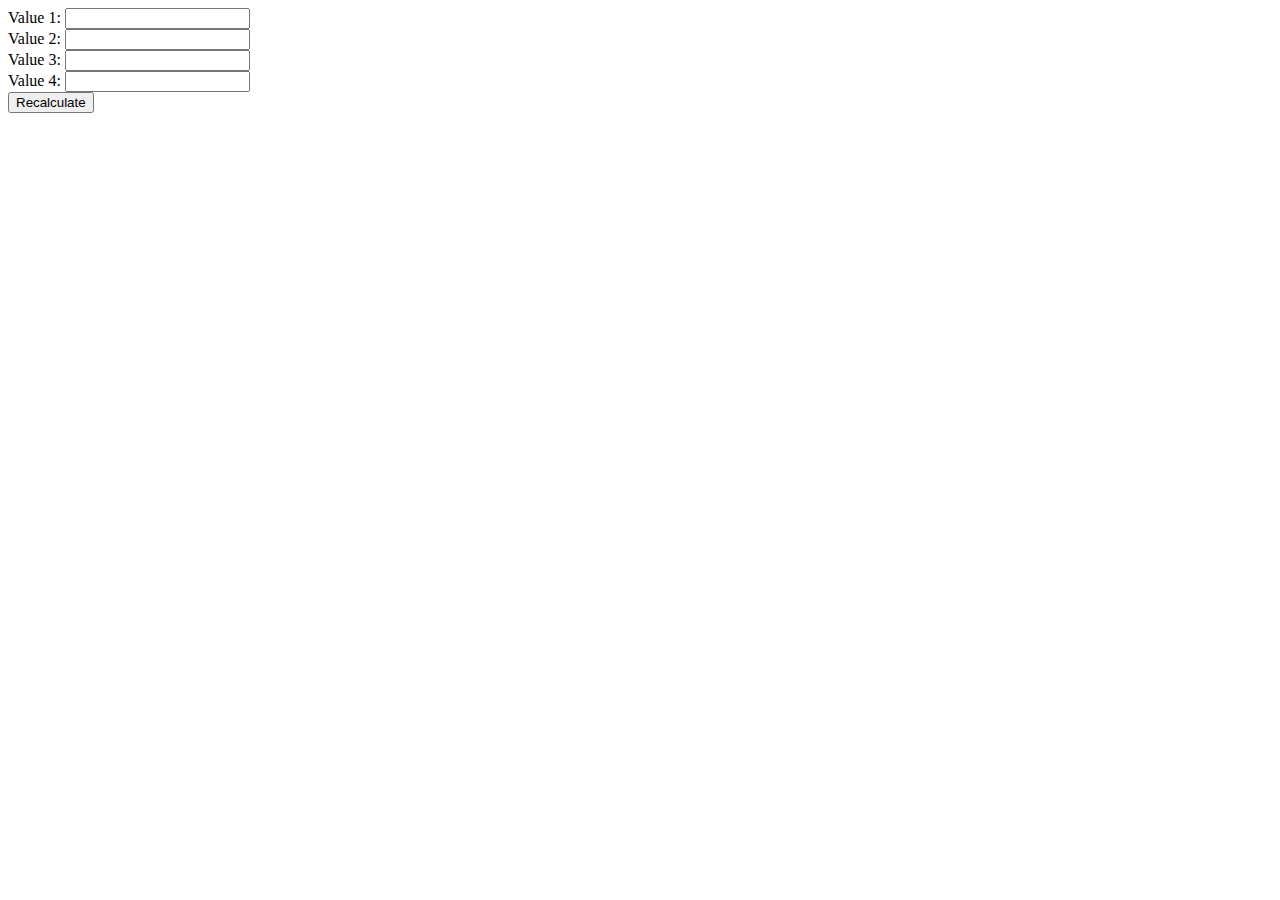
<file: lab1/index.html>
<!DOCTYPE html>
<html>
  <head>
    <title>Calculate</title>
  </head>
  <body>
    <label for="input1">Value 1:</label>
    <input type="number" id="input1"><br>

    <label for="input2">Value 2:</label>
    <input type="number" id="input2"><br>

    <label for="input3">Value 3:</label>
    <input type="number" id="input3"><br>

    <label for="input4">Value 4:</label>
    <input type="number" id="input4"><br>

    <button onclick="recalculate()">Recalculate</button>

    <br><br>
    <p id="result"></p>

    <script>
      function recalculate() {
        var input1 = parseFloat(document.getElementById("input1").value);
        var input2 = parseFloat(document.getElementById("input2").value);
        var input3 = parseFloat(document.getElementById("input3").value);
        var input4 = parseFloat(document.getElementById("input4").value);

        var sum = input1 + input2 + input3 + input4;
        var avg = sum / 4;
        var min = Math.min(input1, input2, input3, input4);
        var max = Math.max(input1, input2, input3, input4);

        document.getElementById("result").innerHTML = "Sum: " + sum + "<br>Average: " + avg + "<br>Min: " + min + "<br>Max: " + max;
      }
    </script>
  </body>
</html>
</file>
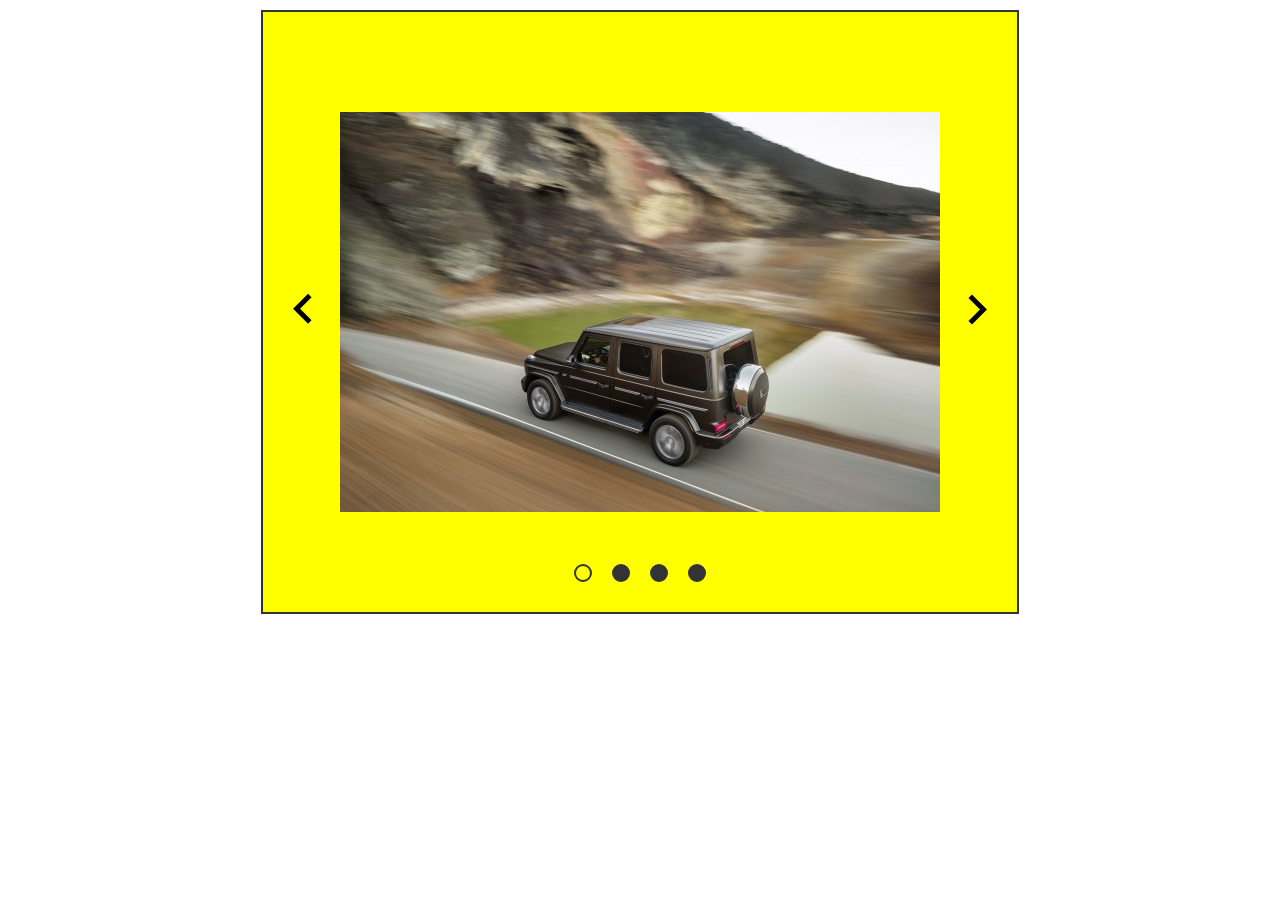
<file: lab2/index.html>
<!DOCTYPE html>
<html lang="en">
	<head>
		<meta charset="UTF-8">
		<title>Slider</title>
		<link rel="stylesheet" href="style.css">
	</head>
	<body>
		<div class="container">
			<div class="carousel">
				<div class="slider">
					<section><img src="images/a.jpg"></section>
					<section><img src="images/b.jpg"></section>
					<section><img src="images/c.jpg"></section>
					<section><img src="images/g.webp"></section>
				</div>
				<div class="controls">
					<span class="arrow left">
						<i class="material-icons">
							keyboard_arrow_left</i>
						</span>
					<span class="arrow right">
						<i class="material-icons">
						keyboard_arrow_right</i>
					</span>
					<ul>
						<li class="selected"></li>
						<li></li>
						<li></li>
						<li></li>
					</ul>
				</div>
			</div>
		</div>

		<script src="main.js"></script>
	</body>

</html>
</file>
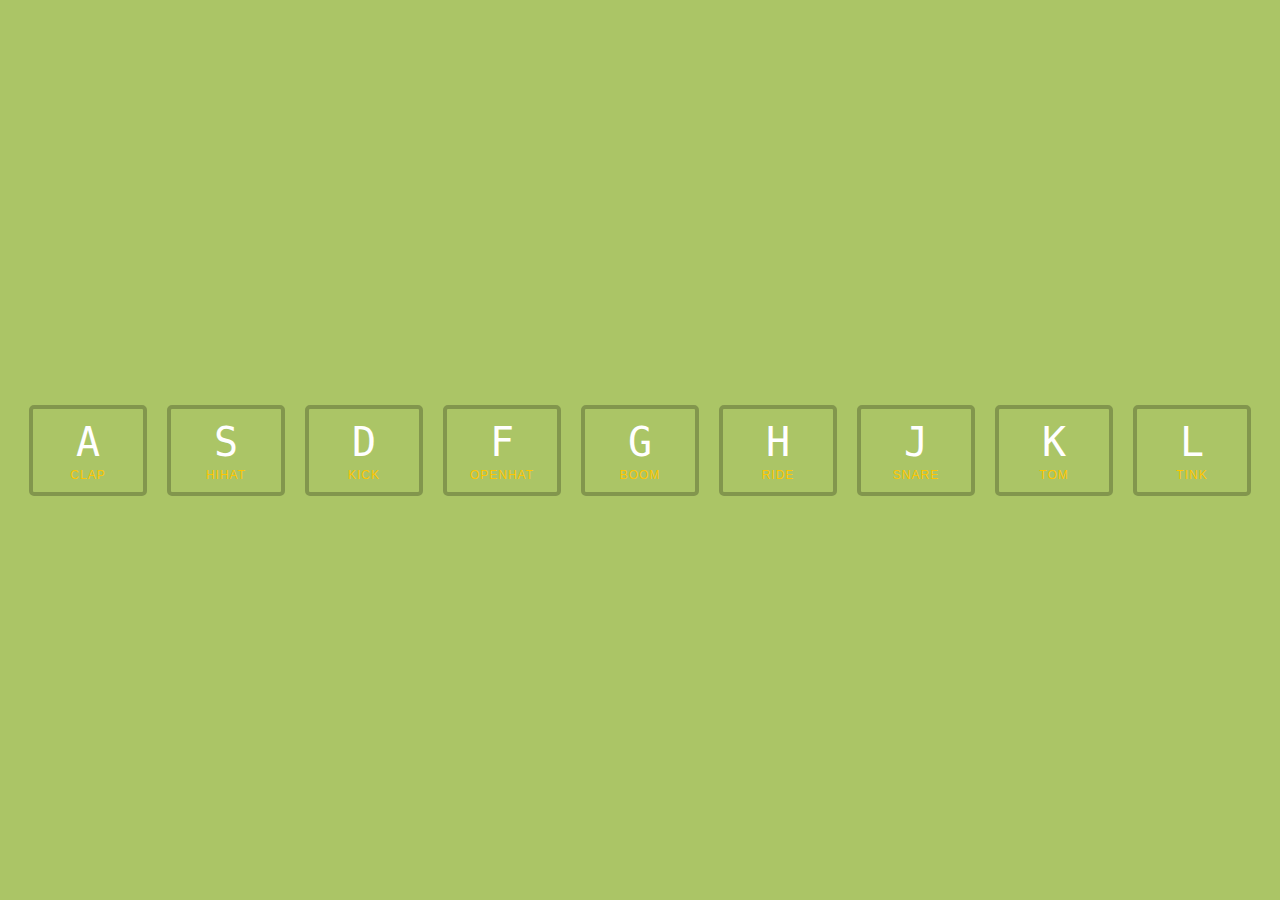
<file: lab3/index.html>
<!DOCTYPE html>
<html lang="en">
<head>
    <meta charset="UTF-8">
    <meta http-equiv="X-UA-Compatible" content="IE=edge">
    <meta name="viewport" content="width=device-width, initial-scale=1.0">
    <title>Drumkit</title>
    <link rel="stylesheet" href="style.css">
</head>
<body>
    <div class="keys">
        <div data-key="65" class="key">
            <kbd>A</kbd>
            <span class="sound">clap</span>
        </div>
        <div data-key="83" class="key">
            <kbd>S</S></kbd>
            <span class="sound">hihat</span>
        </div>
        <div data-key="68" class="key">
            <kbd>D</S></kbd>
            <span class="sound">kick</span>
        </div>
        <div data-key="70" class="key">
            <kbd>F</kbd>
            <span class="sound">openhat</span>
        </div>
        <div data-key="71" class="key">
            <kbd>G</kbd>
            <span class="sound">boom</span>
        </div>
        <div data-key="72" class="key">
            <kbd>H</kbd>
            <span class="sound">ride</span>
        </div>
        <div data-key="74" class="key">
            <kbd>J</kbd>
            <span class="sound">snare</span>
        </div>
        <div data-key="75" class="key">
            <kbd>K</kbd>
            <span class="sound">tom</span>
        </div>
        <div data-key="76" class="key">
            <kbd>L</kbd>
            <span class="sound">tink</span>
        </div>


    </div>
    <audio data-key="65" src="sounds/clap.wav"></audio>
    <audio data-key="83" src="sounds/hihat.wav"></audio>
    <audio data-key="68" src="sounds/kick.wav"></audio>
    <audio data-key="70" src="sounds/openhat.wav"></audio>
    <audio data-key="71" src="sounds/boom.wav"></audio>
    <audio data-key="72" src="sounds/ride.wav"></audio>
    <audio data-key="74" src="sounds/snare.wav"></audio>
    <audio data-key="75" src="sounds/tom.wav"></audio>
    <audio data-key="76" src="sounds/tink.wav"></audio>
    <script src="main.js"></script>
</body>
</html>
</file>
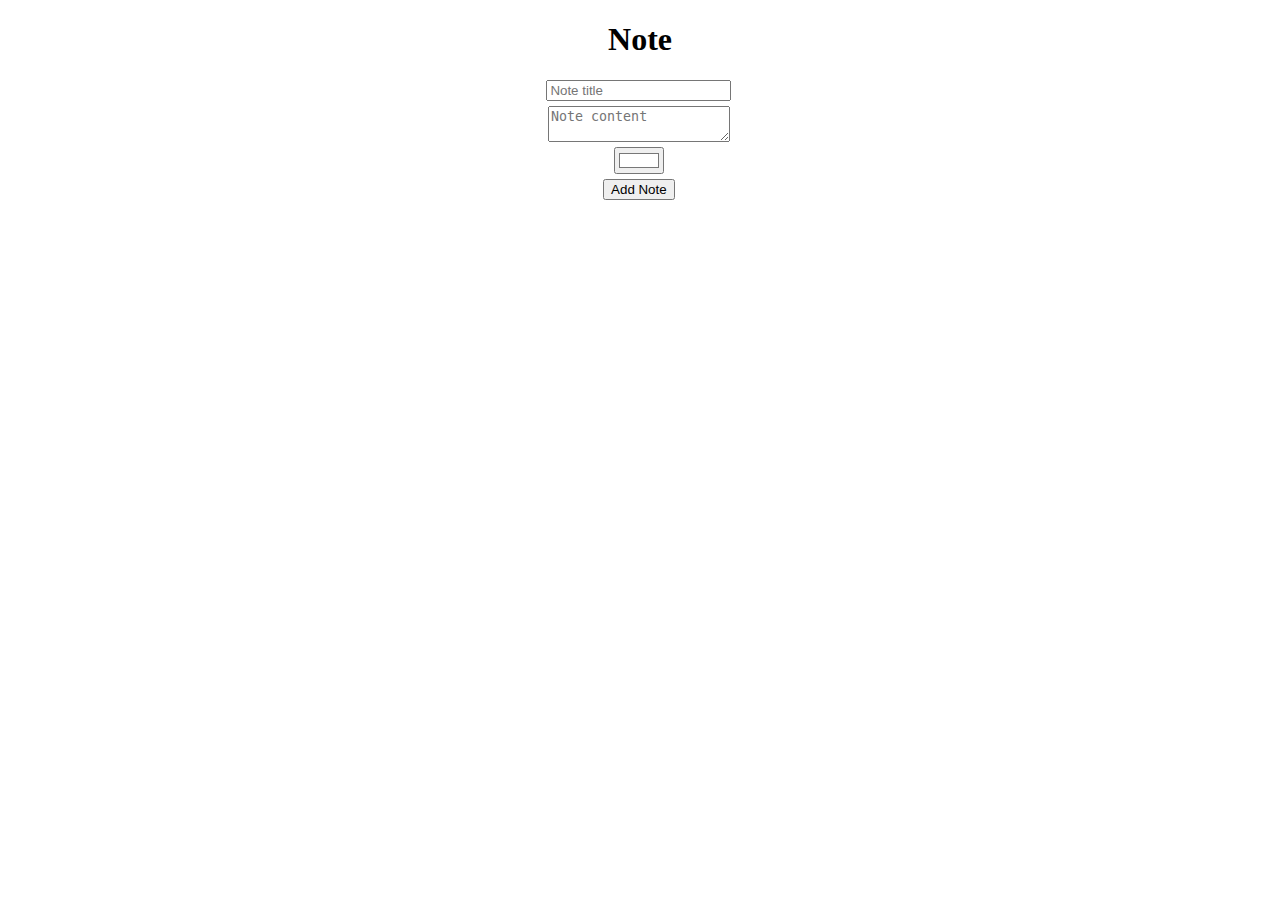
<file: lab4/index.html>
<!DOCTYPE html>
<html>
  <head>
    <title>Note</title>
    <link rel="stylesheet" href="style.css"> 
  
  </head>
  <body>
    <h1>Note</h1>
    <form id="isEdit">
        <input type="text" id="editTitle">
        <textarea id="editContent" cols="30" rows="10"></textarea>
        <div>
          <input type="color" id="editColor">
        </div>
        <button id="confirm-btn" class="btn btn-warning">Confirm</button>
        <button id="cancel-btn" class="btn btn-dark">Cancel</button>
    </form>
    <div id="pinned"></div>
    <div id="app"></div>
    <form id="addForm">
      <input type="text" id="title" placeholder="Note title" style="margin-bottom: 5px;">
      <textarea id="content" placeholder="Note content" style="margin-bottom: 5px;"></textarea>
      <input type="color" id="color" value="#ffffff" style="margin-bottom: 5px;">
      <button id="add-btn" style="margin-bottom: 5px;" class="btn btn-primary">Add Note</button>
    </form>

    <script src="main.js"></script>
  </body>
</html>
</file>
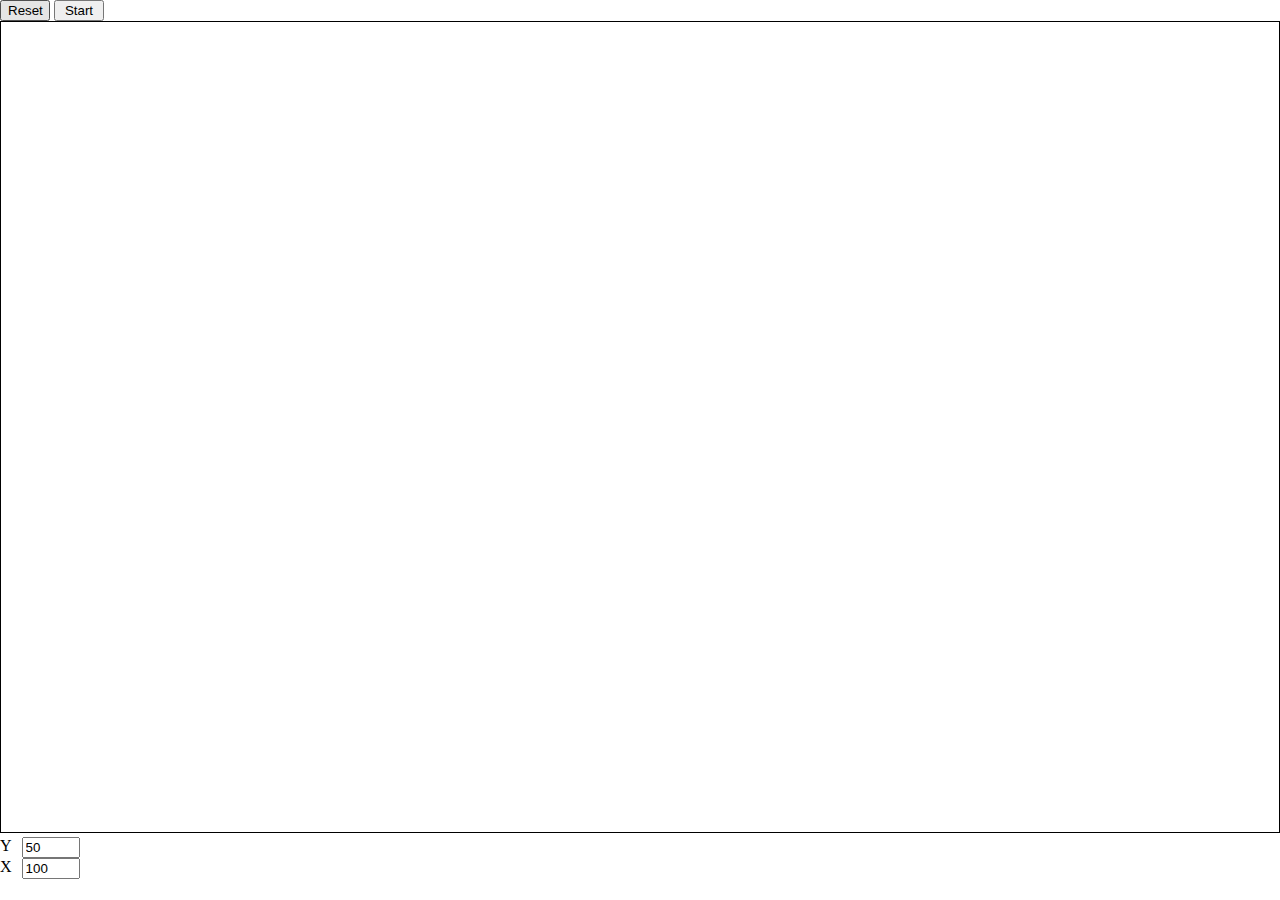
<file: lab6/index.html>
<!DOCTYPE html>
<html lang="en">

<head>
    <meta charset="UTF-8">
    <meta http-equiv="X-UA-Compatible" content="IE=edge">
    <meta name="viewport" content="width=device-width, initial-scale=1.0">
    <title>canvas</title>
    <link rel="stylesheet" href="style.css">
    <script src="main.js" defer></script>
</head>

<body>
    <input type="button" name="" id="resetBtn" value="Reset">
    <input type="button" name="startBtn" id="startBtn" value="Start">
    <canvas id="renderArea"></canvas>
    <div id="canvasControls">
        <div class="controls">
            <div class="controls_param">
                <label for="paramY">Y</label>
                <input type="number" name="Y" id="paramY">
            </div>
            <div class="controls_param">
                <label for="paramX">X</label>
                <input type="number" name="X" id="paramX">
            </div>
        </div>
        <div class="controls">
        </div>
    </div>
</body>

</html>
</file>
<file: lab2/style.css>
@import url('https://fonts.googleapis.com/icon?family=Material+Icons');


.container {
	width: 60%;
	margin: 10px auto;
}
.carousel {
	border: 2px solid #333;
	height:	600px;
	position: relative;
	overflow: hidden;
	background-color: yellow;

}
.slider {
	height: 100%;
	display: flex;
	width: 400%;
	transition: all 0.3s;
	background-size: cover;

}

.slider section {
	flex-basis: 100%;
	display: flex;
	justify-content: center;
	align-items: center;
}
.controls .arrow {
	position: absolute;
	top: 50%;
	transform: translateY(-50%);
	cursor: pointer;
}
.controls .arrow i {
	font-size: 60px;
}

.arrow.left {
	left: 10px;
}

.arrow.right {
	right: 10px;
}

.controls ul {
	position: absolute;
	bottom: 20px;
	left: 50%;
	transform: translate(-50%);
	list-style: none;
	display: flex;
	padding: 0;
	margin: 0;

}

.controls ul li {
	width: 14px;
	height: 14px;
	border: 2px solid #333;
	border-radius: 50px;
	margin: 10px;
	background: #333;
	cursor: pointer;
}

.controls ul li.selected {
	background: transparent;
}
</file>
<file: lab3/style.css>
html{
    font-size: 10px;
    background: #abc566;
    background-size: cover;
}

body, html{
    margin: 0;
    padding: 0;
    font-family: sans-serif;

}

.keys{
    display: flex;
    flex: 1;
    min-height: 100vh;
    align-items: center;
    justify-content: center;

}

.key{
    border: .4rem solid rgba(0, 0, 0, 0.24);
    border-radius: .5rem;
    margin: 1rem;
    font-size: 1.5rem;
    padding: 1rem .5rem;
    transition: all .07s ease;
    width: 10rem;
    text-align: center;
    color: white;
    background: rgba(58, 53, 53, 0.4rem);
}

.playing{
    transform: scale(1.1);
    border-color: #ffc600;
    box-shadow: 0 0 1rem #ffc600;
}

kbd{
    display: block;
    font-size: 4rem;
}

.sound{
    font-size: 1.2rem;
    text-transform: uppercase;
    letter-spacing: .1rem;
    color: #ffc600;
}
</file>
<file: lab4/style.css>
#isEdit {
  display: none;
  flex-direction: column-reverse;
  top: 20%;
  margin-left: 42%;
  position: absolute;
  margin-top: -5%;
}

#addForm {
  margin-top: 10px;    
  width: 200px;
  display: flex;
  flex-direction: column;
  align-items: center;
}

h1 {
    text-align: center;
}

form {
  margin-left: 42%;
}

body {
  background-color: white;
}
</file>
<file: lab6/style.css>
html,
body {
    width: 100%;
    height: 100%;
    margin: 0;
}

label {
    float: left;
    margin: 0 10px 0 0;
}

input {
    width: 50px
}

canvas {
    width: calc(100% - 2px);
    height: 90%;
    border: 1px solid black;
}

#canvasControls {
    display: flex;
    width: 100%;
}

.controls {
    display: flex;
    flex-wrap: wrap;
    width: min-content;
}

#canvasControls {
    display: flex;
    width: 100%;
}

.controls_param {
    display: flex;
    width: fit-content;
}
</file>
